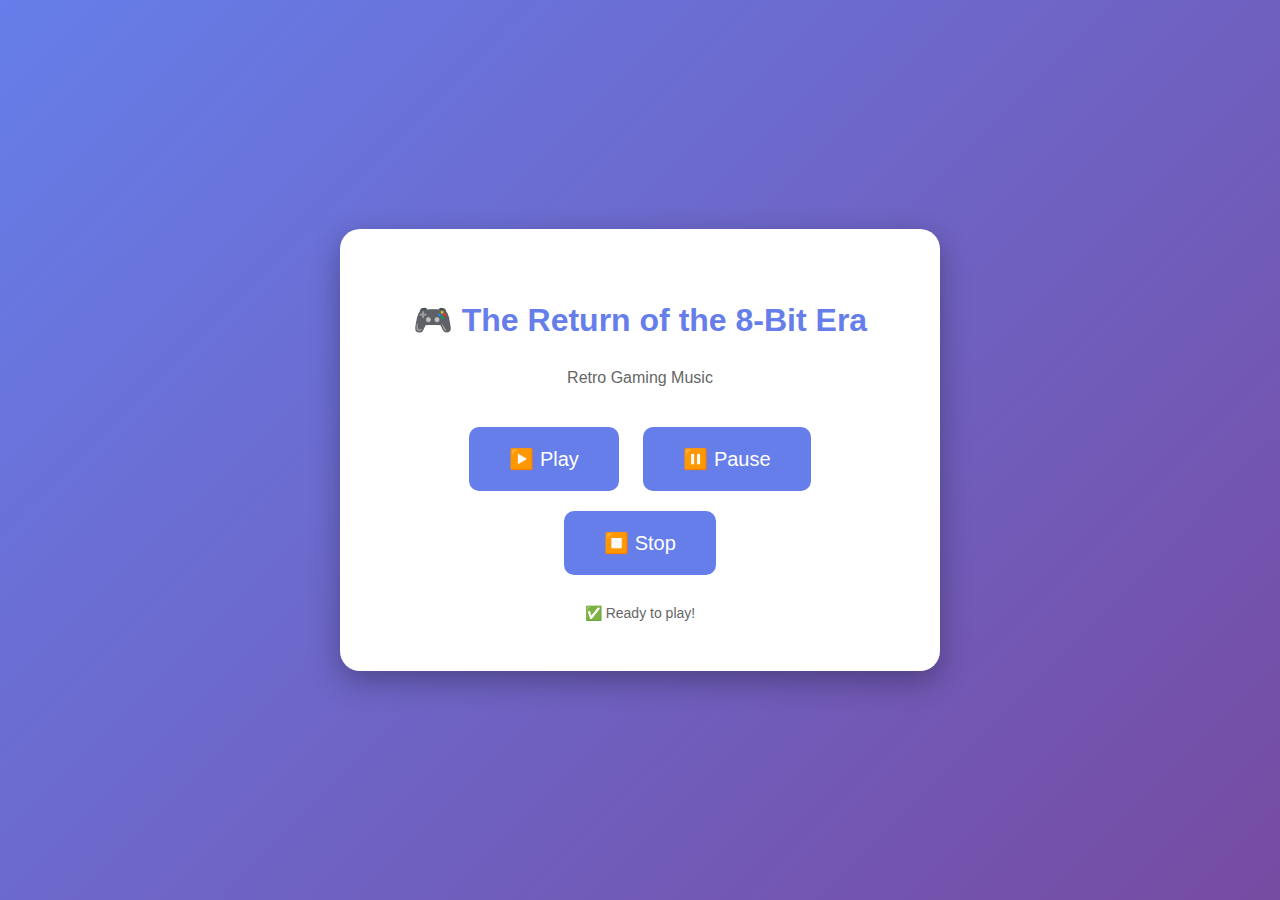
<file: test-8bit-mp3.html>
<!DOCTYPE html>
<html lang="en">
<head>
    <meta charset="UTF-8">
    <meta name="viewport" content="width=device-width, initial-scale=1.0">
    <title>Test 8-Bit Era MP3</title>
    <style>
        body {
            font-family: Arial, sans-serif;
            display: flex;
            justify-content: center;
            align-items: center;
            min-height: 100vh;
            background: linear-gradient(135deg, #667eea 0%, #764ba2 100%);
            margin: 0;
        }
        .container {
            text-align: center;
            background: white;
            padding: 50px;
            border-radius: 20px;
            box-shadow: 0 10px 30px rgba(0,0,0,0.3);
            max-width: 500px;
        }
        button {
            background: #667eea;
            color: white;
            border: none;
            padding: 20px 40px;
            font-size: 20px;
            border-radius: 10px;
            cursor: pointer;
            margin: 10px;
            transition: all 0.3s;
        }
        button:hover {
            background: #764ba2;
            transform: scale(1.05);
        }
        button:active {
            transform: scale(0.95);
        }
        h1 {
            color: #667eea;
            margin-bottom: 30px;
        }
        .status {
            margin-top: 20px;
            color: #666;
            font-size: 14px;
        }
    </style>
</head>
<body>
    <div class="container">
        <h1>🎮 The Return of the 8-Bit Era</h1>
        <p style="color: #666; margin-bottom: 30px;">Retro Gaming Music</p>

        <button onclick="playMusic()">▶️ Play</button>
        <button onclick="pauseMusic()">⏸️ Pause</button>
        <button onclick="stopMusic()">⏹️ Stop</button>

        <div class="status" id="status">Ready to play!</div>

        <audio id="musicPlayer" loop>
            <source src="the-return-of-the-8-bit-era-301292.mp3" type="audio/mpeg">
            Your browser does not support the audio element.
        </audio>
    </div>

    <script>
        const audio = document.getElementById('musicPlayer');
        const status = document.getElementById('status');

        function playMusic() {
            audio.play().then(() => {
                status.textContent = '🎵 Now Playing...';
            }).catch(error => {
                status.textContent = '❌ Error: ' + error.message;
                console.error('Playback error:', error);
            });
        }

        function pauseMusic() {
            audio.pause();
            status.textContent = '⏸️ Paused';
        }

        function stopMusic() {
            audio.pause();
            audio.currentTime = 0;
            status.textContent = '⏹️ Stopped';
        }

        // Show loading status
        audio.addEventListener('loadstart', () => {
            status.textContent = '⏳ Loading...';
        });

        audio.addEventListener('canplay', () => {
            status.textContent = '✅ Ready to play!';
        });

        audio.addEventListener('error', (e) => {
            status.textContent = '❌ Failed to load MP3 file';
            console.error('Audio error:', e);
        });
    </script>
</body>
</html>
</file>
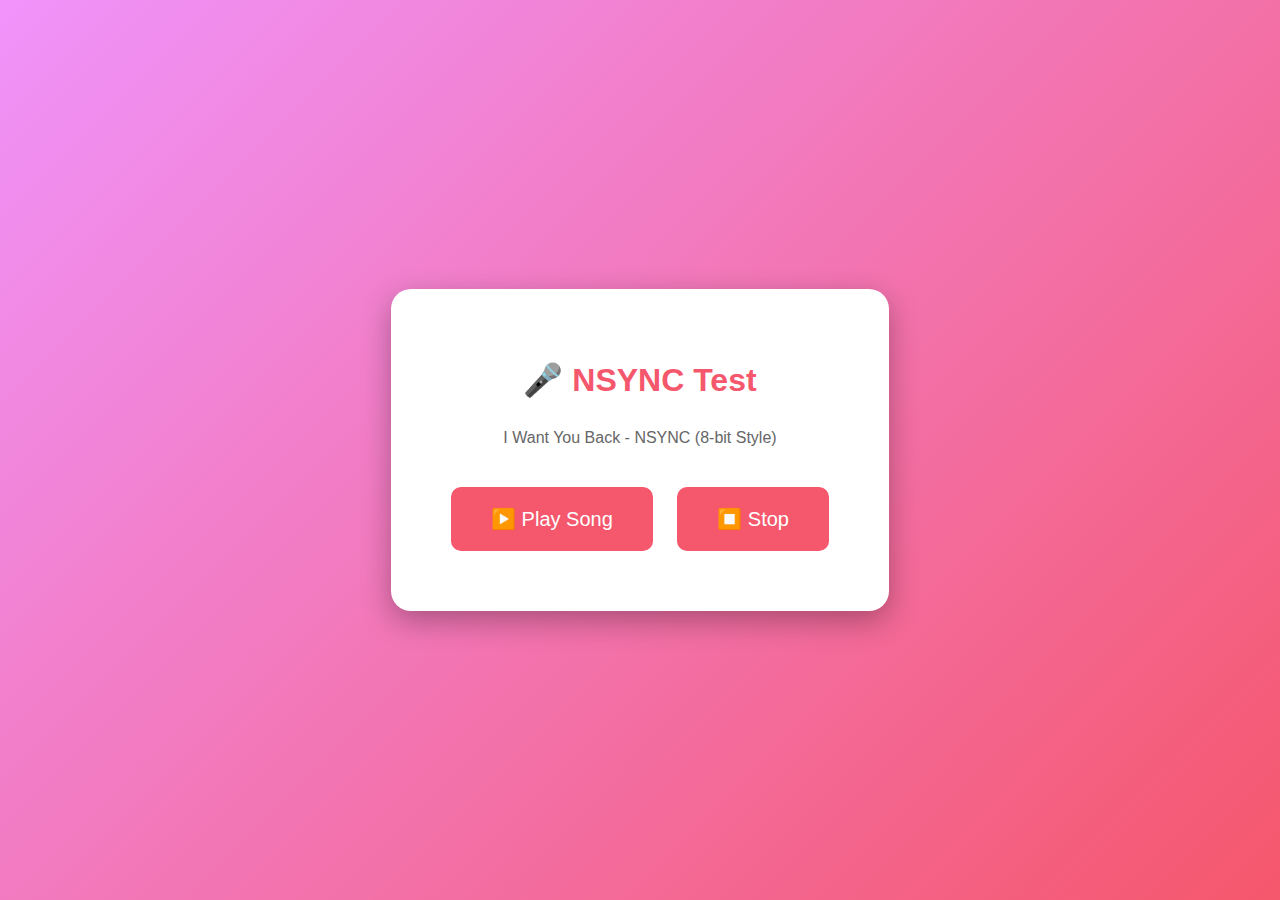
<file: test-nsync.html>
<!DOCTYPE html>
<html lang="en">
<head>
    <meta charset="UTF-8">
    <meta name="viewport" content="width=device-width, initial-scale=1.0">
    <title>Test NSYNC Song</title>
    <style>
        body {
            font-family: Arial, sans-serif;
            display: flex;
            justify-content: center;
            align-items: center;
            min-height: 100vh;
            background: linear-gradient(135deg, #f093fb 0%, #f5576c 100%);
            margin: 0;
        }
        .container {
            text-align: center;
            background: white;
            padding: 50px;
            border-radius: 20px;
            box-shadow: 0 10px 30px rgba(0,0,0,0.3);
        }
        button {
            background: #f5576c;
            color: white;
            border: none;
            padding: 20px 40px;
            font-size: 20px;
            border-radius: 10px;
            cursor: pointer;
            margin: 10px;
            transition: all 0.3s;
        }
        button:hover {
            background: #f093fb;
            transform: scale(1.05);
        }
        h1 {
            color: #f5576c;
            margin-bottom: 30px;
        }
    </style>
</head>
<body>
    <div class="container">
        <h1>🎤 NSYNC Test</h1>
        <p style="color: #666; margin-bottom: 30px;">I Want You Back - NSYNC (8-bit Style)</p>
        <button onclick="playNSYNC()">▶️ Play Song</button>
        <button onclick="stopMusic()">⏹️ Stop</button>
    </div>

    <script>
        let audioContext;
        let musicGainNode;
        let isMusicPlaying = false;

        function playNSYNC() {
            if (isMusicPlaying) return;

            if (!audioContext) {
                audioContext = new (window.AudioContext || window.webkitAudioContext)();
            }

            if (audioContext.state === 'suspended') {
                audioContext.resume().then(() => {
                    startMusic();
                });
            } else {
                startMusic();
            }
        }

        function startMusic() {
            if (isMusicPlaying) return;

            musicGainNode = audioContext.createGain();
            musicGainNode.gain.value = 0.15;
            musicGainNode.connect(audioContext.destination);

            isMusicPlaying = true;
            playNSYNCLoop();
        }

        function playNSYNCLoop() {
            if (!isMusicPlaying) return;

            // Upbeat pop melody inspired by late 90s pop
            const notes = [
                // Catchy synth opening
                {freq: 523.25, duration: 0.15}, // C
                {freq: 587.33, duration: 0.15}, // D
                {freq: 659.25, duration: 0.15}, // E
                {freq: 698.46, duration: 0.15}, // F
                {freq: 783.99, duration: 0.3},  // G
                {freq: 0, duration: 0.1},
                {freq: 698.46, duration: 0.15}, // F
                {freq: 659.25, duration: 0.15}, // E
                {freq: 587.33, duration: 0.3},  // D
                {freq: 0, duration: 0.1},

                // Main hook
                {freq: 659.25, duration: 0.2},  // E
                {freq: 659.25, duration: 0.2},  // E
                {freq: 698.46, duration: 0.2},  // F
                {freq: 783.99, duration: 0.4},  // G
                {freq: 698.46, duration: 0.2},  // F
                {freq: 659.25, duration: 0.3},  // E
                {freq: 587.33, duration: 0.3},  // D
                {freq: 523.25, duration: 0.4},  // C
                {freq: 0, duration: 0.2},

                // Build up
                {freq: 523.25, duration: 0.2},  // C
                {freq: 659.25, duration: 0.2},  // E
                {freq: 783.99, duration: 0.2},  // G
                {freq: 880.00, duration: 0.4},  // A
                {freq: 783.99, duration: 0.2},  // G
                {freq: 659.25, duration: 0.4},  // E
                {freq: 0, duration: 0.3}
            ];

            playNotes(notes, playNSYNCLoop);
        }

        function playNotes(notes, loopCallback) {
            let time = audioContext.currentTime;
            notes.forEach(note => {
                const osc = audioContext.createOscillator();
                osc.connect(musicGainNode);
                osc.frequency.value = note.freq;
                osc.type = 'square'; // Game Boy style
                osc.start(time);
                osc.stop(time + note.duration);
                time += note.duration;
            });

            setTimeout(() => {
                if (isMusicPlaying) loopCallback();
            }, time * 1000 - audioContext.currentTime * 1000);
        }

        function stopMusic() {
            isMusicPlaying = false;
            if (audioContext && audioContext.state === 'running') {
                audioContext.suspend();
            }
        }
    </script>
</body>
</html>
</file>
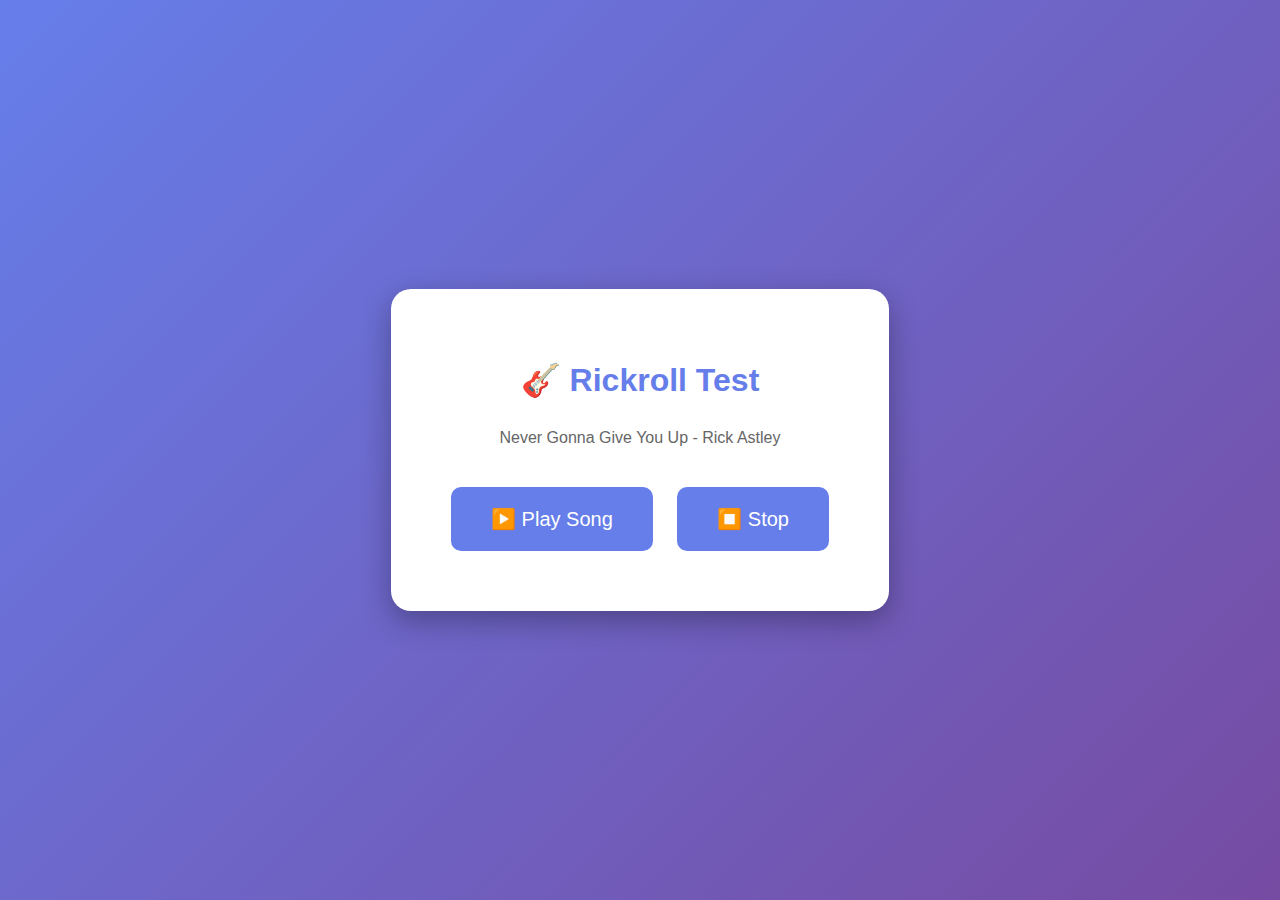
<file: test-rickroll.html>
<!DOCTYPE html>
<html lang="en">
<head>
    <meta charset="UTF-8">
    <meta name="viewport" content="width=device-width, initial-scale=1.0">
    <title>Test Rickroll Song</title>
    <style>
        body {
            font-family: Arial, sans-serif;
            display: flex;
            justify-content: center;
            align-items: center;
            min-height: 100vh;
            background: linear-gradient(135deg, #667eea 0%, #764ba2 100%);
            margin: 0;
        }
        .container {
            text-align: center;
            background: white;
            padding: 50px;
            border-radius: 20px;
            box-shadow: 0 10px 30px rgba(0,0,0,0.3);
        }
        button {
            background: #667eea;
            color: white;
            border: none;
            padding: 20px 40px;
            font-size: 20px;
            border-radius: 10px;
            cursor: pointer;
            margin: 10px;
            transition: all 0.3s;
        }
        button:hover {
            background: #764ba2;
            transform: scale(1.05);
        }
        h1 {
            color: #667eea;
            margin-bottom: 30px;
        }
    </style>
</head>
<body>
    <div class="container">
        <h1>🎸 Rickroll Test</h1>
        <p style="color: #666; margin-bottom: 30px;">Never Gonna Give You Up - Rick Astley</p>
        <button onclick="playRickroll()">▶️ Play Song</button>
        <button onclick="stopMusic()">⏹️ Stop</button>
    </div>

    <script>
        let audioContext;
        let musicGainNode;
        let isMusicPlaying = false;

        function playRickroll() {
            if (isMusicPlaying) return;

            if (!audioContext) {
                audioContext = new (window.AudioContext || window.webkitAudioContext)();
            }

            if (audioContext.state === 'suspended') {
                audioContext.resume().then(() => {
                    startMusic();
                });
            } else {
                startMusic();
            }
        }

        function startMusic() {
            if (isMusicPlaying) return;

            musicGainNode = audioContext.createGain();
            musicGainNode.gain.value = 0.15;
            musicGainNode.connect(audioContext.destination);

            isMusicPlaying = true;
            playRickrollLoop();
        }

        function playRickrollLoop() {
            if (!isMusicPlaying) return;

            const notes = [
                // Opening riff - "We're no strangers to love"
                {freq: 587.33, duration: 0.2}, // D
                {freq: 659.25, duration: 0.2}, // E
                {freq: 698.46, duration: 0.2}, // F#
                {freq: 659.25, duration: 0.2}, // E
                {freq: 587.33, duration: 0.4}, // D
                {freq: 0, duration: 0.1},
                {freq: 493.88, duration: 0.2}, // B
                {freq: 493.88, duration: 0.2}, // B
                {freq: 523.25, duration: 0.2}, // C#
                {freq: 587.33, duration: 0.4}, // D
                {freq: 0, duration: 0.1},
                {freq: 440.00, duration: 0.2}, // A
                {freq: 440.00, duration: 0.2}, // A
                {freq: 440.00, duration: 0.2}, // A
                {freq: 493.88, duration: 0.4}, // B
                {freq: 0, duration: 0.2},

                // "Never gonna give you up"
                {freq: 587.33, duration: 0.3}, // D
                {freq: 659.25, duration: 0.3}, // E
                {freq: 698.46, duration: 0.2}, // F#
                {freq: 659.25, duration: 0.2}, // E
                {freq: 587.33, duration: 0.3}, // D
                {freq: 493.88, duration: 0.3}, // B
                {freq: 523.25, duration: 0.3}, // C#
                {freq: 587.33, duration: 0.5}, // D
                {freq: 0, duration: 0.2},

                // "Never gonna let you down"
                {freq: 587.33, duration: 0.3}, // D
                {freq: 659.25, duration: 0.3}, // E
                {freq: 698.46, duration: 0.2}, // F#
                {freq: 659.25, duration: 0.2}, // E
                {freq: 698.46, duration: 0.3}, // F#
                {freq: 783.99, duration: 0.3}, // G
                {freq: 659.25, duration: 0.3}, // E
                {freq: 587.33, duration: 0.5}, // D
                {freq: 0, duration: 0.3}
            ];

            playNotes(notes, playRickrollLoop);
        }

        function playNotes(notes, loopCallback) {
            let time = audioContext.currentTime;
            notes.forEach(note => {
                const osc = audioContext.createOscillator();
                osc.connect(musicGainNode);
                osc.frequency.value = note.freq;
                osc.type = 'square'; // Game Boy style
                osc.start(time);
                osc.stop(time + note.duration);
                time += note.duration;
            });

            setTimeout(() => {
                if (isMusicPlaying) loopCallback();
            }, time * 1000 - audioContext.currentTime * 1000);
        }

        function stopMusic() {
            isMusicPlaying = false;
            if (audioContext && audioContext.state === 'running') {
                audioContext.suspend();
            }
        }
    </script>
</body>
</html>
</file>
